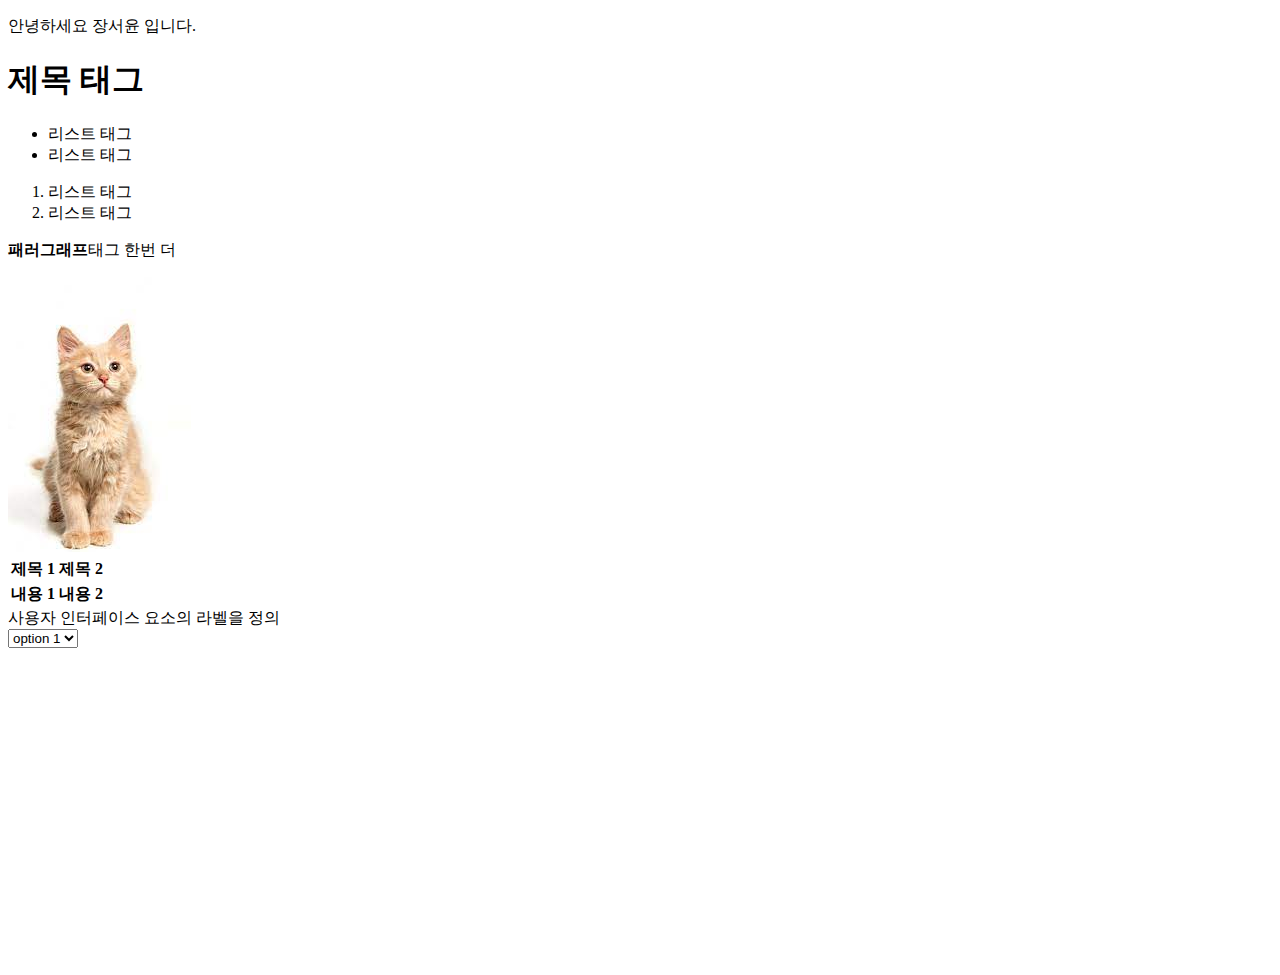
<file: index.html>
<!DOCTYPE html>
<html lang = "en" >
<head>
    <meta charset="UTF-8">
    <meta name="viewport" content="width=device-width, intial-scale=1.0">
    <title>ESG 인턴십</title>
</head>
<body>
    <p calss="test main main2">안녕하세요 장서윤 입니다.</p>
    <h1>제목 태그</h1>
    <!-- <h2>h2</h2>
    <h6>h6</h6> -->
    <ul>
        <li>리스트 태그</li>
        <li>리스트 태그</li>
    </ul>
    <ol>
        <li>리스트 태그</li>
        <li>리스트 태그</li>
    </ol>
    <p><strong>패러그래프</strong>태그 한번 더</p>
    <img src="[data-uri]" alt="고양이">

    <table>
        <tr>
            <th>제목 1</th>
            <th>제목 2</th>
        </tr>
        <tr>
            <th>내용 1</th>
            <th>내용 2</th>
        </tr>
    </table>
    <label>사용자 인터페이스 요소의 라벨을 정의</label>
    <form>
        <select>
            <option>option 1</option>
            <option>option 2</option>
        </select>
    
    </form>

    <iframe width="560" height="315" src="https://www.youtube-nocookie.com/embed/XycsDqpahCc" title="YouTube video player" frameborder="0" allow="accelerometer; autoplay; clipboard-write; encrypted-media; gyroscope; picture-in-picture; web-share" allowfullscreen></iframe>
    
</body>
</html>

<!-- 주석 : ctrl  + / -->
</file>
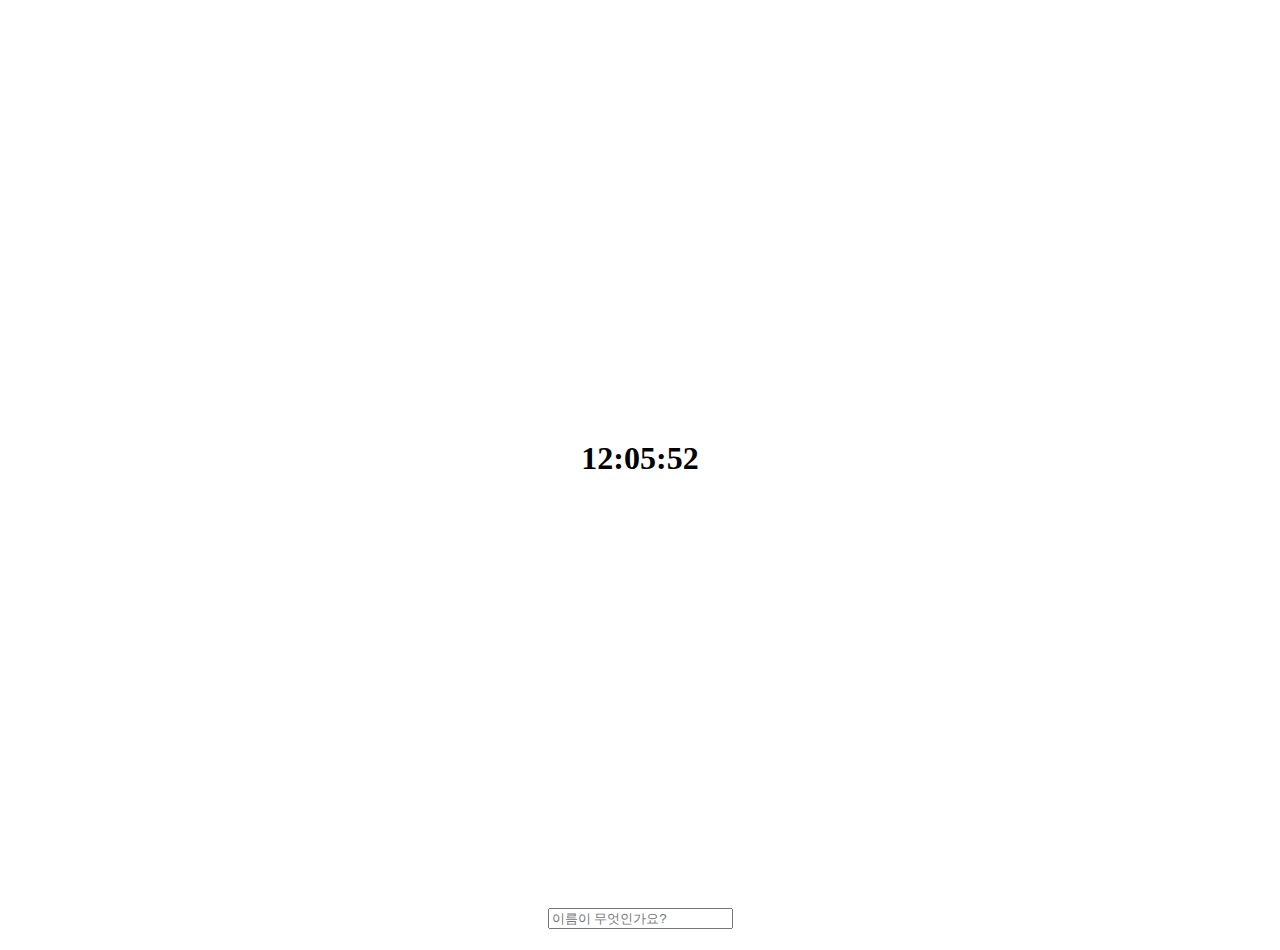
<file: clock.html>
<!DOCTYPE html>
<html lang = "en" >
<head>
    <meta charset="UTF-8">
    <meta name="viewport" content="width=device-width, intial-scale=1.0">
    <title>clock example</title>
    
    <link rel="stylesheet" href="/css/clock.css" type="text/css">
</head>

<body>
    <div class="js-clock">
        <h1>00:00:00</h1>
    </div>
    <form class="js-form">
        <input type="text" placeholder="이름이 무엇인가요?">
    </form>
    <h4 class="js-greetings"></h4>
    <script src="/js/clock.js"></script>
    <script src="/js/greet.js"></script>
    
</body>
</file>
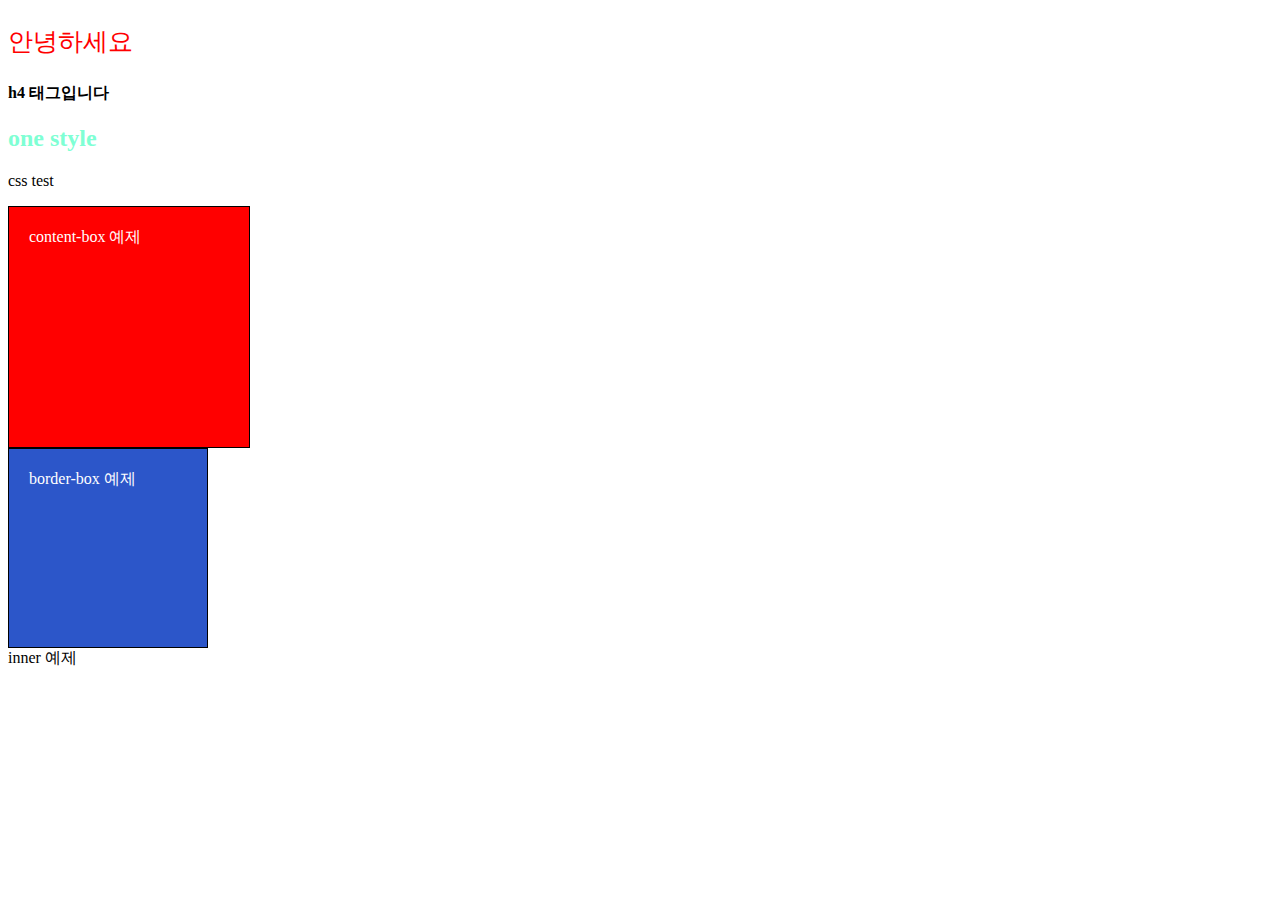
<file: css_example.html>
<!DOCTYPE html>
<html lang = "en" >
<head>
    <meta charset="UTF-8">
    <meta name="viewport" content="width=device-width, intial-scale=1.0">
    <title>Document</title>

    <link rel="stylesheet" href="/css/index.css" type="text/css"
</head>

<body>
    <p id="hello" class="text">안녕하세요</p>
    <h4>h4 태그입니다</h4>

    <div>
        <h2>one style</h2>
        <p>css test</p>
    </div>

    <div class="box01">
        content-box 예제
    </div>
    <div class="box02">
        border-box 예제
    </div>

    <div class="inner">inner 예제</div>
</body>
</file>
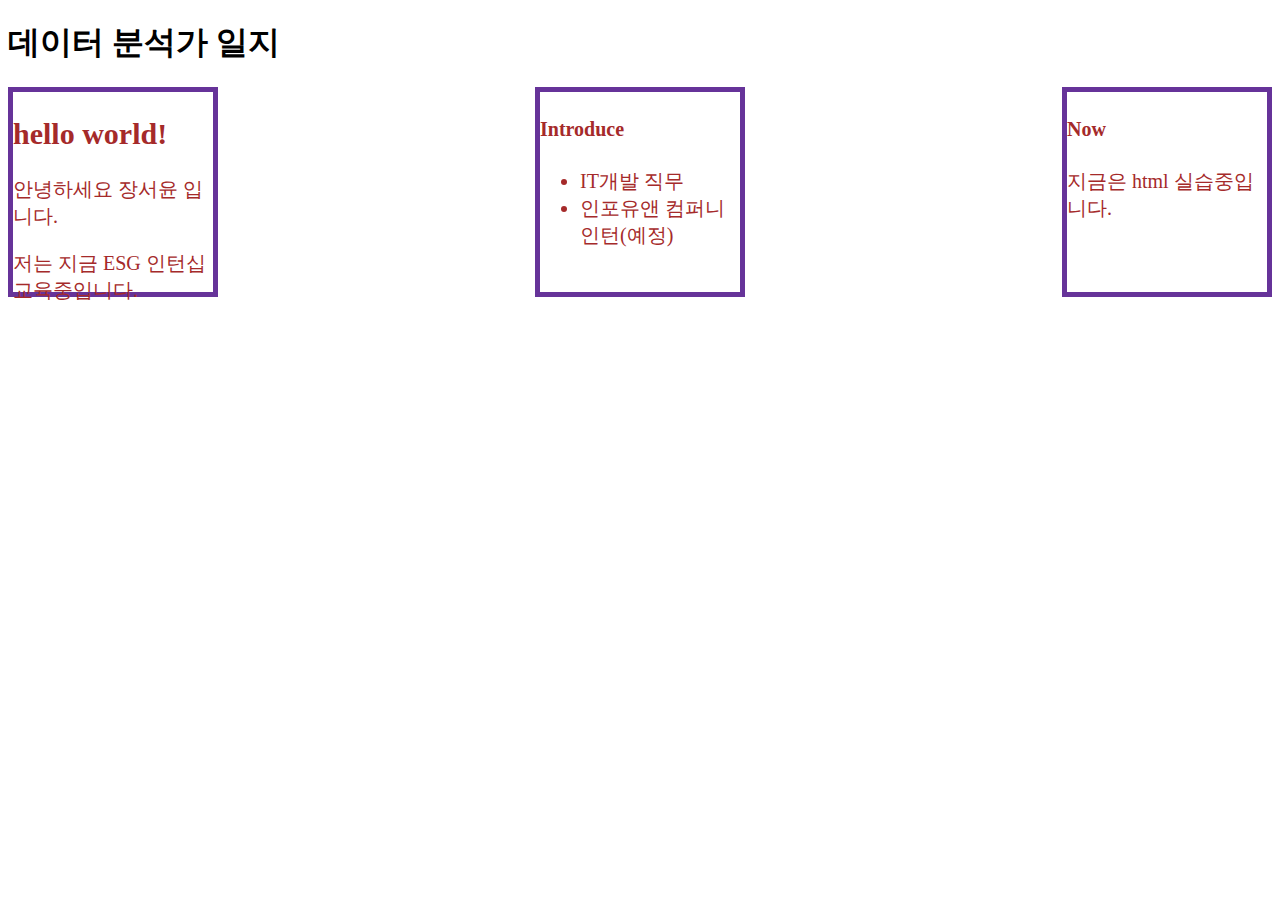
<file: flex_example.html>
<!DOCTYPE html>
<html lang = "en" >
<head>
    <meta charset="UTF-8">
    <meta name="viewport" content="width=device-width, intial-scale=1.0">
    <title>flexbox Example</title>
    
    <link rel="stylesheet" href="/css/flexbox.css" type="text/css"
</head>
<body>
    <header>
        <h1>데이터 분석가 일지</h1>
    </header>
    <section>
        <div class="flex-box01">
            <div class="item-box box01">
            <h2><b>hello world!</b></h2>
            <p>안녕하세요 장서윤 입니다.</p>
            <p>저는 지금 ESG 인턴십 교육중입니다.</p>
        </div>
        <div class="item-box box02">
        <h4>Introduce</h4>
        <ul>
            <li>IT개발 직무</li>
            <li>인포유앤 컴퍼니 인턴(예정)</li>
        </div>
        
        <div class="item-box box03">
            <h4>Now</h4>
            <p>지금은 html 실습중입니다.</p>
        </div>
    </section>

    <div class="flex-box02"></div>
    <div class="flexbox03"></div>

</body>
</file>
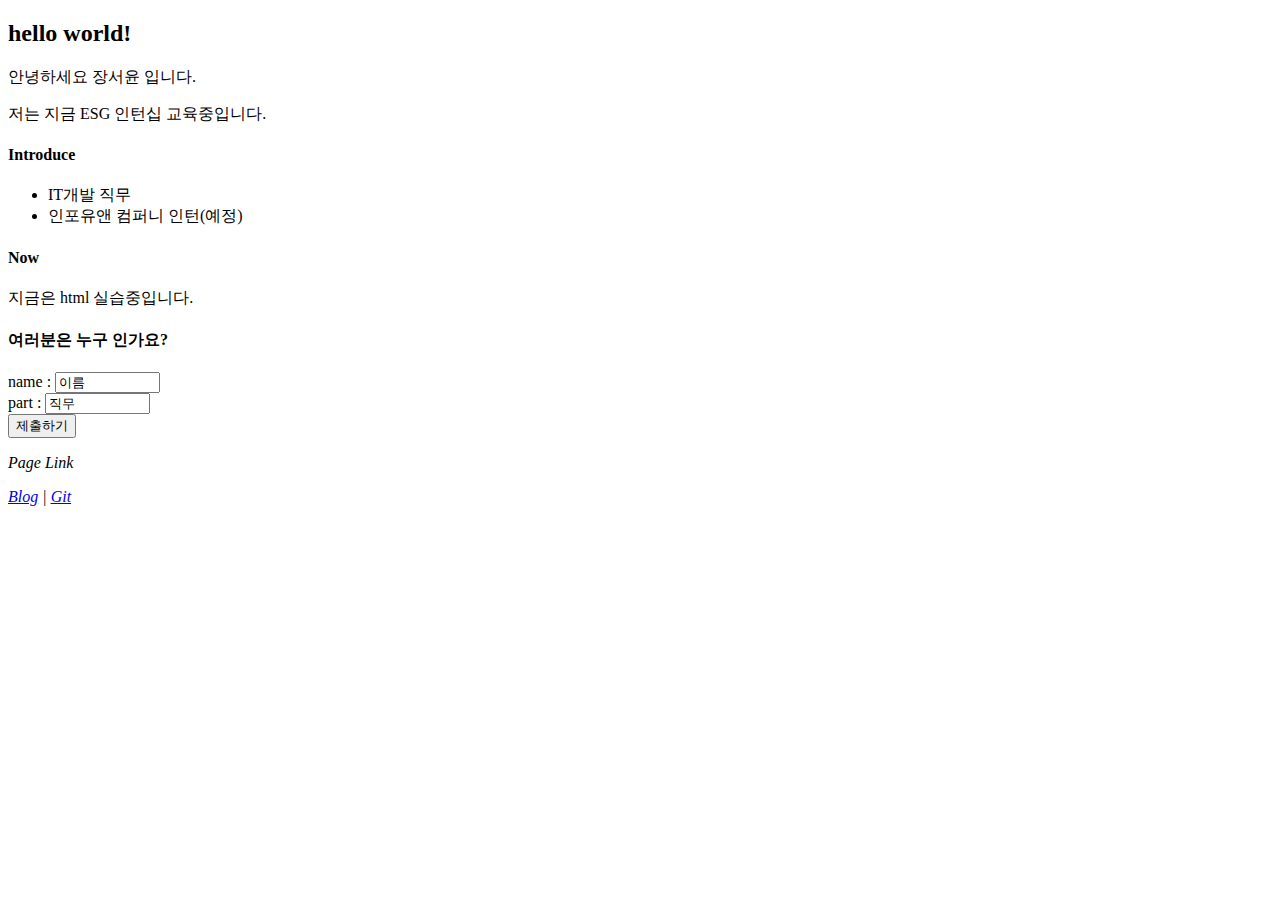
<file: self_info.html>
<!DOCTYPE html>
<html lang = "en" >
<head>
    <meta charset="UTF-8">
    <meta name="viewport" content="width=device-width, intial-scale=1.0">
    <title>IT개발직무 html을 이용한 자기소개 페이지</title>
</head>
<body>
    <header>
        <h2><b>hello world!</b></h2>
        <p>안녕하세요 장서윤 입니다.</p>
        <p>저는 지금 ESG 인턴십 교육중입니다.</p>
    </header>

    <section>
        <article>
            <h4>Introduce</h4>
            <ul>
                <li>IT개발 직무</li>
                <li>인포유앤 컴퍼니 인턴(예정)</li>
            </ul>
        </article>
        <article>
            <h4>Now</h4>
            <p>지금은 html 실습중입니다.</p>
        </article>

    </section>

    <section>
        <h4>여러분은 누구 인가요?</h4>
        <form>
            name : <input type="text" name="user_name" value="이름" size="10"><br>
            part : <input type="text" name="user_part" value="직무" size="10"><br>
            <input type="submit" value="제출하기" size="10">
        </form>
    </section>

    <address>
        <p>Page Link</p>
        <a href="https://seoyuun22.tistory.com/">Blog</a> |
        <a href="https://github.com/seoyun-jang/internship_prep">Git</a>
    </address>

    <footer>
        
    </footer>

</body>
</file>
<file: css/clock.css>
.js-clock{
    display: flex;
    justify-content: center;
    align-items: center;
    height:  100vh;
}

.js-form{
    display: flex;
    justify-content: center;
    align-items: center;

}

.show {
    display: block;
}
</file>
<file: css/index.css>
/* css 연결하기 */

/* 
기본 구성
selector{
    property:value
 }
  */

#hello{
    color:red
}
.text{
    color: rgb(7, 74, 119);
    font-size:25px;
}

/* 모든 요소에 적용
*{
  color:red;  
} */

h2{
    color:aquamarine;
}

.box01{
    box-sizing: content-box;
    width: 200px;
    height: 200px;
    padding: 20px;
    border: 1px solid #000;
    background-color: red;
    color: white;
}

.box02{
    box-sizing: border-box;
    width: 200px;
    height: 200px;
    padding: 20px;
    border: 1px solid #000;
    background-color: rgb(44, 86, 201);
    color: white;
}

.box{
    width: 100px;
    height: 100px;
    color: white
}

.inner{
    width: 50%;
    height: 50%;
}
</file>
<file: css/flexbox.css>
.flex-box01{
    display: flex;
    flex-direction: row;
    color: brown;
    /* 정렬기준 */
    justify-content: space-between;
    align-items: center;
}

.item-box{
    width: 200px;
    height: 200px;
    border: 5px solid rebeccapurple;
}

.box01 {
    font-size: 20px;
}

.box02 {
    font-size: 20px;
}

.box03 {
    font-size: 20px;
}
</file>
